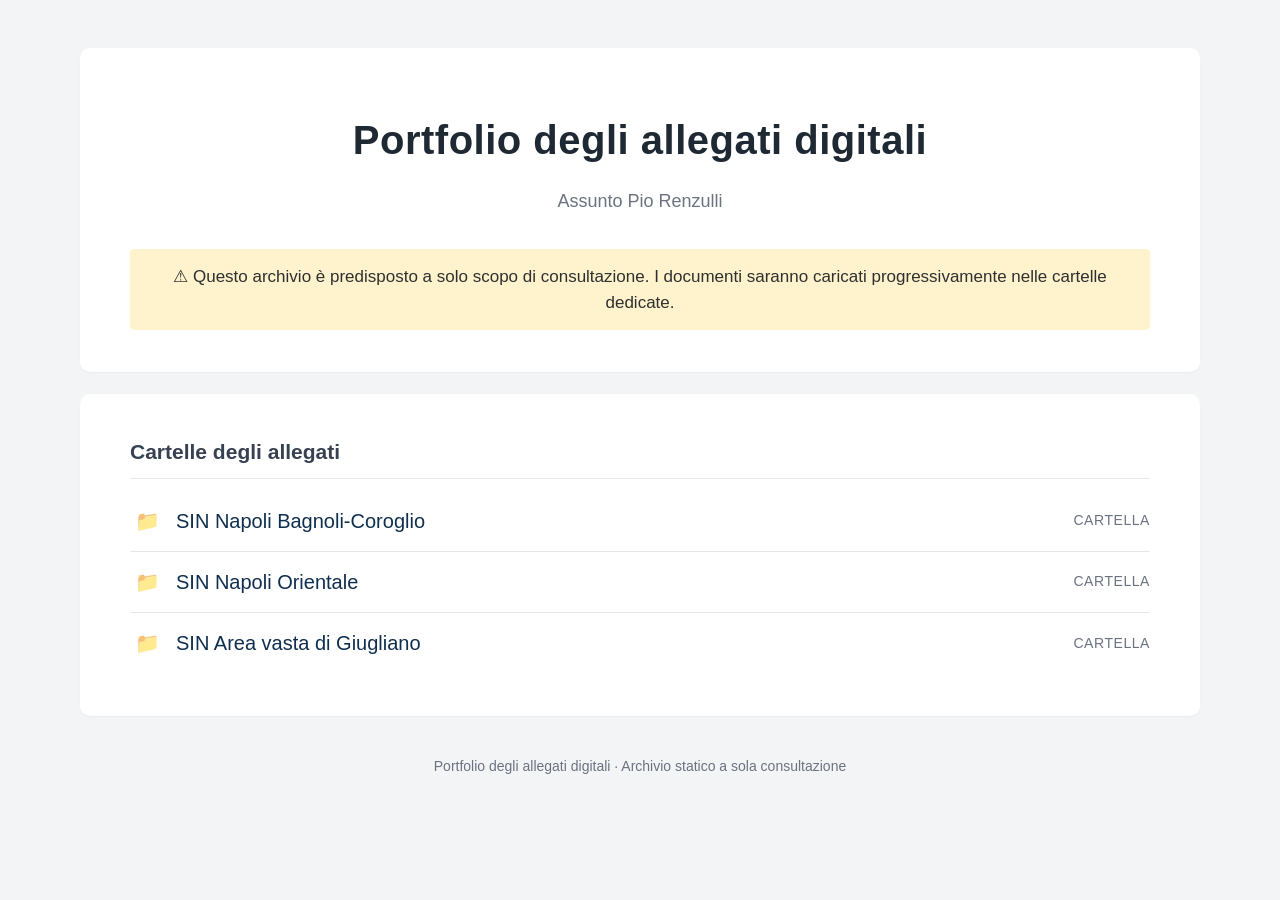
<file: index.html>
<!DOCTYPE html>
<html lang="it">
<head>
  <meta charset="UTF-8">
  <title>Portfolio degli allegati digitali</title>
  <link rel="stylesheet" href="style.css">
</head>
<body>

  <main class="container">
    <section class="card header">
      <h1>Portfolio degli allegati digitali</h1>
      <p class="author">Assunto Pio Renzulli</p>

      <div class="alert">
        ⚠ Questo archivio è predisposto a solo scopo di consultazione. I documenti saranno caricati progressivamente nelle cartelle dedicate.
      </div>
    </section>

    <section class="card">
      <h2>Cartelle degli allegati</h2>

      <a class="row" href="allegati/SIN_Napoli_Bagnoli-Coroglio/">
        <span class="icon">📁</span>
        <span class="title">SIN Napoli Bagnoli-Coroglio</span>
        <span class="type">CARTELLA</span>
      </a>

      <a class="row" href="allegati/SIN_Napoli_Orientale/">
        <span class="icon">📁</span>
        <span class="title">SIN Napoli Orientale</span>
        <span class="type">CARTELLA</span>
      </a>

      <a class="row" href="allegati/allegati/Area_vasta_di_Giugliano/">
        <span class="icon">📁</span>
        <span class="title">SIN Area vasta di Giugliano</span>
        <span class="type">CARTELLA</span>
      </a>
    </section>

    <footer>
      Portfolio degli allegati digitali · Archivio statico a sola consultazione
    </footer>
  </main>

</body>
</html>
</file>
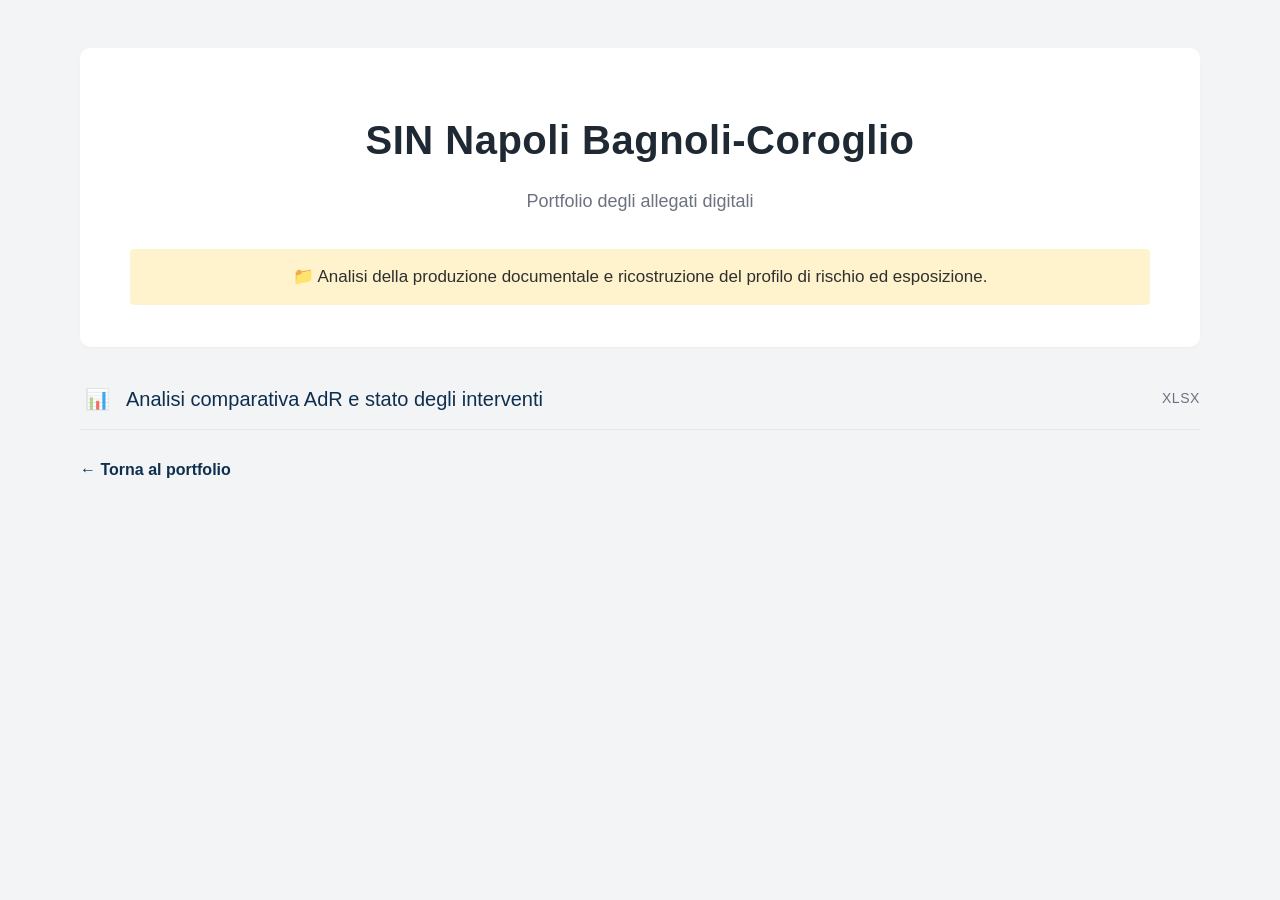
<file: allegati/SIN_Napoli_Bagnoli-Coroglio/index.html>
<!DOCTYPE html>
<html lang="it">
<head>
  <meta charset="UTF-8">
  <title>SIN Napoli Bagnoli-Coroglio</title>
  <link rel="stylesheet" href="../../style.css">
</head>
<body>
  <main class="container">
    <section class="card header">
      <h1>SIN Napoli Bagnoli-Coroglio</h1>
      <p class="author">Portfolio degli allegati digitali</p>
      <div class="alert">📁 Analisi della produzione documentale e ricostruzione del profilo di rischio ed esposizione.</div>
    </section>


    <a class="row" href="SIN Bagnoli - Copia.xlsx">
  <span class="icon">📊</span>
  <span class="title">Analisi comparativa AdR e stato degli interventi</span>
  <span class="type">XLSX</span>
</a>

      <!-- ESEMPIO:
      <a class="row" href="nome-documento.pdf">
        <span class="icon">📄</span>
        <span class="title">Titolo documento</span>
        <span class="type">PDF</span>
      </a>
      -->

      <p class="back"><a href="../../index.html">← Torna al portfolio</a></p>
    </section>
  </main>
</body>
</html>
</file>
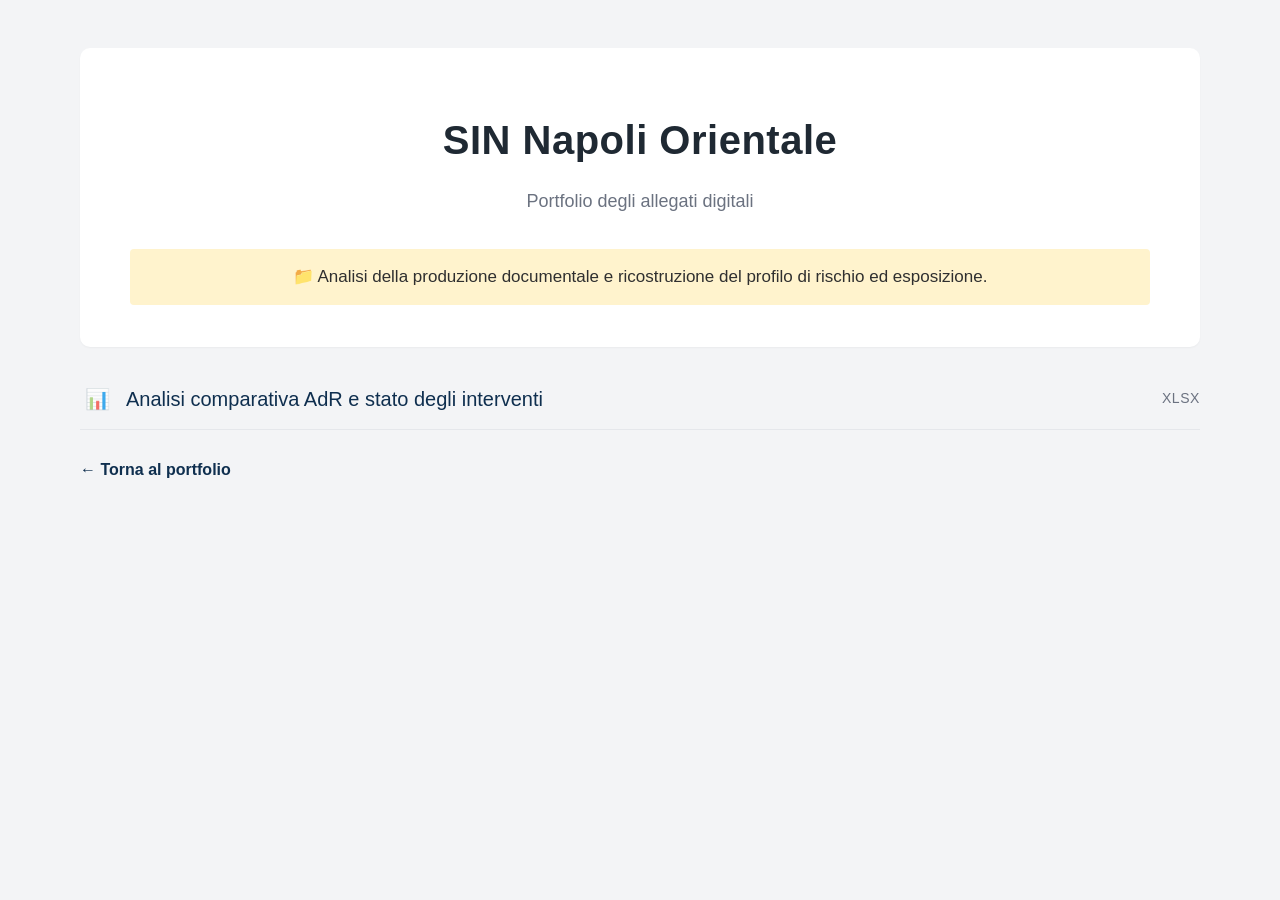
<file: allegati/SIN_Napoli_Orientale/index.html>
<!DOCTYPE html>
<html lang="it">
<head>
  <meta charset="UTF-8">
  <title>SIN Napoli Orientale</title>
  <link rel="stylesheet" href="../../style.css">
</head>
<body>
  <main class="container">
    <section class="card header">
      <h1>SIN Napoli Orientale</h1>
      <p class="author">Portfolio degli allegati digitali</p>
      <div class="alert">📁 Analisi della produzione documentale e ricostruzione del profilo di rischio ed esposizione.</div>
    </section>

</a>
    <a class="row" href="SIN Napoli Orientale Completo.xlsx">
  <span class="icon">📊</span>
  <span class="title">Analisi comparativa AdR e stato degli interventi</span>
  <span class="type">XLSX</span>
</a>

      <!-- ESEMPIO:
      <a class="row" href="nome-documento.pdf">
        <span class="icon">📄</span>
        <span class="title">Titolo documento</span>
        <span class="type">PDF</span>
      </a>
      -->

      <p class="back"><a href="../../index.html">← Torna al portfolio</a></p>
    </section>
  </main>
</body>
</html>
</file>
<file: style.css>
* {
  box-sizing: border-box;
}

body {
  margin: 0;
  background: #f3f4f6;
  color: #1f2933;
  font-family: Arial, Helvetica, sans-serif;
  line-height: 1.5;
}

.container {
  max-width: 1160px;
  margin: 48px auto;
  padding: 0 20px;
}

.card {
  background: #ffffff;
  border-radius: 10px;
  padding: 42px 50px;
  margin-bottom: 22px;
  box-shadow: 0 1px 2px rgba(0, 0, 0, 0.04);
}

.header {
  text-align: center;
  padding-top: 62px;
}

h1 {
  margin: 0;
  font-size: 40px;
  letter-spacing: 0.5px;
  font-weight: 700;
}

.author {
  margin: 18px 0 34px;
  color: #6b7280;
  font-size: 18px;
}

.alert {
  background: #fff3cd;
  color: #2f2f2f;
  border-radius: 4px;
  padding: 15px 18px;
  margin: 0 auto;
  max-width: 1060px;
  font-size: 17px;
  text-align: center;
}

h2 {
  margin: 0 0 12px;
  padding-bottom: 10px;
  border-bottom: 1px solid #e5e7eb;
  color: #374151;
  font-size: 21px;
}

.row {
  display: grid;
  grid-template-columns: 34px 1fr 105px;
  gap: 12px;
  align-items: center;
  min-height: 61px;
  border-bottom: 1px solid #e5e7eb;
  text-decoration: none;
  color: #0f2f4f;
}

.row:last-child {
  border-bottom: none;
}

.row:hover .title {
  text-decoration: underline;
}

.icon {
  text-align: center;
  opacity: 0.75;
  font-size: 20px;
}

.title {
  font-size: 20px;
}

.type {
  color: #6b7280;
  text-align: right;
  font-size: 14px;
  letter-spacing: 0.04em;
}

.empty {
  padding: 18px 0;
  color: #6b7280;
  border-bottom: 1px solid #e5e7eb;
  font-size: 18px;
}

.back {
  margin-top: 28px;
}

.back a {
  color: #0f2f4f;
  text-decoration: none;
  font-weight: 700;
}

footer {
  text-align: center;
  color: #6b7280;
  padding: 18px 0;
  font-size: 14px;
}

@media (max-width: 760px) {
  .container { margin: 20px auto; }
  .card { padding: 28px 22px; }
  h1 { font-size: 30px; }
  .row { grid-template-columns: 28px 1fr; }
  .type { grid-column: 2; text-align: left; }
  .title { font-size: 17px; }
}
</file>
